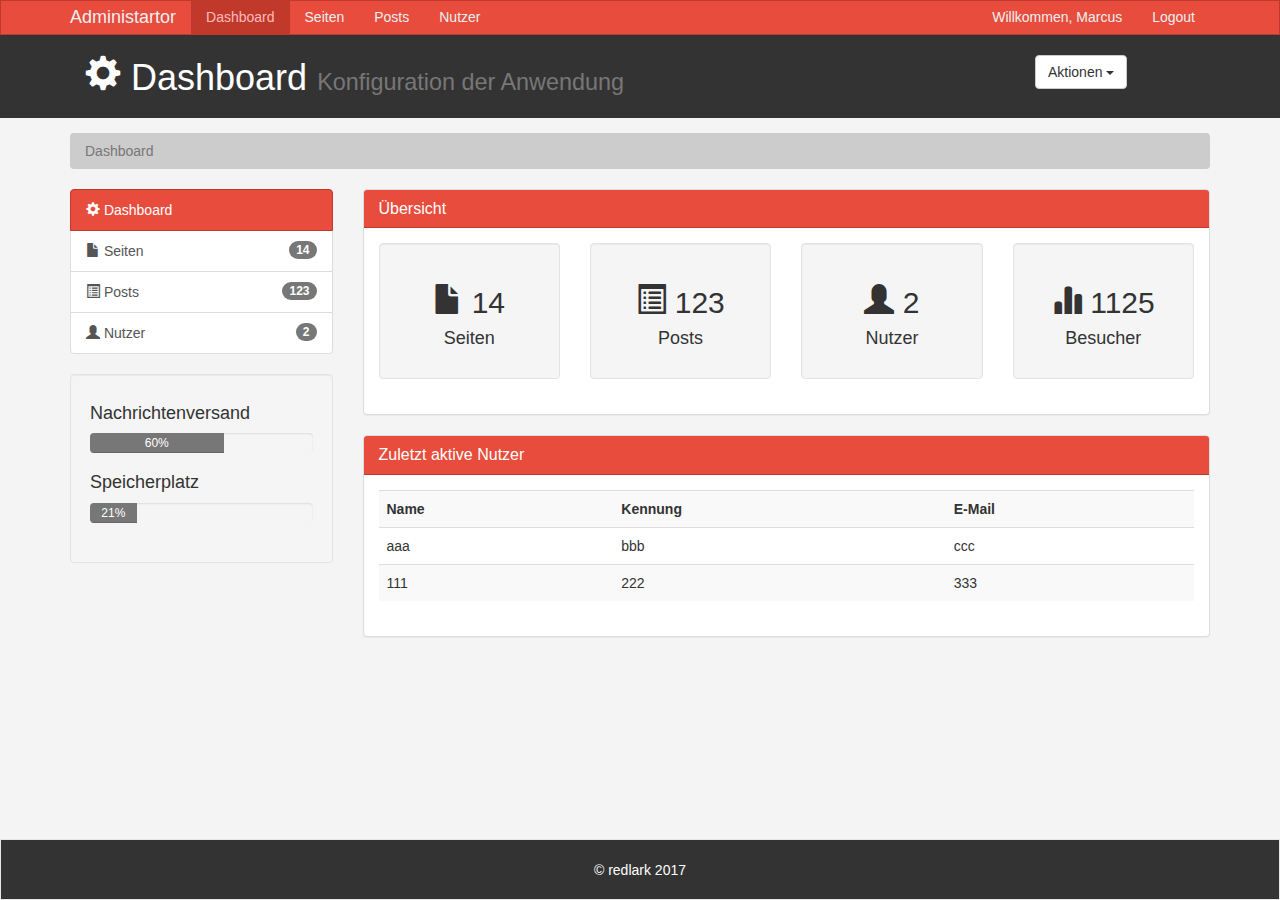
<file: index.html>
<!DOCTYPE html>
<html lang="en">
  <head>
    <meta charset="utf-8">
    <meta http-equiv="X-UA-Compatible" content="IE=edge">
    <meta name="viewport" content="width=device-width, initial-scale=1">
    <!-- The above 3 meta tags *must* come first in the head; any other head content must come *after* these tags -->
    <meta name="description" content="">
    <meta name="author" content="">
    <link rel="icon" href="../../favicon.ico">

    <title>Konfigurator</title>

    <!-- Bootstrap core CSS -->
    <link href="css/bootstrap.min.css" rel="stylesheet">
    <!-- Custom styles for this template -->
    <link href="css/sticky-footer.css" rel="stylesheet">
    <link href="css/style.css" rel="stylesheet">

  </head>

  <body>

    <!-- Fixed navbar -->
    <nav class="navbar navbar-default">
      <div class="container">
        <div class="navbar-header">
          <button type="button" class="navbar-toggle collapsed" data-toggle="collapse" data-target="#navbar" aria-expanded="false" aria-controls="navbar">
            <span class="sr-only">Toggle navigation</span>
            <span class="icon-bar"></span>
            <span class="icon-bar"></span>
            <span class="icon-bar"></span>
          </button>
          <a class="navbar-brand" href="#">Administartor</a>
        </div>
        <div id="navbar" class="collapse navbar-collapse">
          <ul class="nav navbar-nav">
            <li class="active"><a href="pages.html">Dashboard</a></li>
            <li><a href="pages.html">Seiten</a></li>
            <li><a href="posts.html">Posts</a></li>
            <li><a href="users.html">Nutzer</a></li>
            <!--
            <li class="dropdown">
              <a href="#" class="dropdown-toggle" data-toggle="dropdown" role="button" aria-haspopup="true" aria-expanded="false">Dropdown <span class="caret"></span></a>
              <ul class="dropdown-menu">
                <li><a href="#">Action</a></li>
                <li><a href="#">Another action</a></li>
                <li><a href="#">Something else here</a></li>
                <li role="separator" class="divider"></li>
                <li class="dropdown-header">Nav header</li>
                <li><a href="#">Separated link</a></li>
                <li><a href="#">One more separated link</a></li>
              </ul>
            </li>
          -->
          </ul>
          <ul class="nav navbar-nav navbar-right">
            <li><a href="#">Willkommen, Marcus</a></li>
            <li><a href="login.html">Logout</a></li>
          </ul>
        </div><!--/.nav-collapse -->
      </div>
    </nav>

    <!-- Begin page content -->
    <header id="header">
      <div class="container">
        <div class="col-md-10">
          <h1><span class="glyphicon glyphicon-cog" aria-hidden="true"></span> Dashboard <small>Konfiguration der Anwendung</small></h1>
        </div>
        <div class="col-md-2">
          <div class="dropdown create">
            <button class="btn btn-default dropdown-toggle" type="button" id="dropdownMenu1" data-toggle="dropdown" aria-haspopup="true" aria-expanded="true">
              Aktionen
              <span class="caret"></span>
            </button>
            <ul class="dropdown-menu" aria-labelledby="dropdownMenu1">
              <li><a type="button" data-toggle="modal" data-target="#addPage">Seite hinzufügen</a></li>
              <li><a type="button" data-toggle="modal" data-target="#addPost">Post hinzufügen</a></li>
              <li><a type="button" data-toggle="modal" data-target="#addUser">Nutzer hinzufügen</a></li>
            </ul>
          </div>
        </div>
      </div>
    </header>

    <!-- Breadcrumb -->

    <section id="breadcrumb">
      <div class="container">
        <ol class="breadcrumb">
          <li class="active">Dashboard</li>
        </ol>
      </div>
    </section>

    <!-- Main container -->

    <section id="main">
      <div class="container">
        <div class="row">
          <div class="col-md-3">
            <div class="list-group">
              <a href="index.html" class="list-group-item active main-color-bg">
                <span class="glyphicon glyphicon-cog" aria-hidden="true"></span> Dashboard
              </a>
              <a href="pages.html" class="list-group-item"><span class="glyphicon glyphicon-file" aria-hidden="true"></span> Seiten <span class="badge">14</span></a>
              <a href="posts.html" class="list-group-item"><span class="glyphicon glyphicon-list-alt" aria-hidden="true"></span> Posts <span class="badge">123</span></a>
              <a href="users.html" class="list-group-item"><span class="glyphicon glyphicon-user" aria-hidden="true"></span> Nutzer <span class="badge">2</span></a>
            </div>

            <div class="well">
              <h4>Nachrichtenversand</h4>
              <div class="progress">
                <div class="progress-bar" role="progressbar" aria-valuenow="60" aria-valuemin="0" aria-valuemax="100" style="width: 60%;">
                  60%
                </div>
              </div>

              <h4>Speicherplatz</h4>
              <div class="progress">
                <div class="progress-bar" role="progressbar" aria-valuenow="21" aria-valuemin="0" aria-valuemax="100" style="width: 21%;">
                  21%
                </div>
              </div>
            </div>
          </div>
          <div class="col-md-9">

            <!-- Übersicht -->
            <div class="panel panel-default">
              <div class="panel-heading main-color-bg">
                <h3 class="panel-title">Übersicht</h3>
              </div>
              <div class="panel-body">
                <div class="row">
                  <div class="col-md-3">
                    <div class="well dash-box">
                      <h2><span class="glyphicon glyphicon-file" aria-hidden="true"></span> 14</h2>
                      <h4>Seiten</h4>
                    </div>
                  </div>
                  <div class="col-md-3">
                    <div class="well dash-box">
                      <h2><span class="glyphicon glyphicon-list-alt" aria-hidden="true"></span> 123</h2>
                      <h4>Posts</h4>
                    </div>
                  </div>
                  <div class="col-md-3">
                    <div class="well dash-box">
                      <h2><span class="glyphicon glyphicon-user" aria-hidden="true"></span> 2</h2>
                      <h4>Nutzer</h4>
                    </div>
                  </div>
                  <div class="col-md-3">
                    <div class="well dash-box">
                      <h2><span class="glyphicon glyphicon-stats" aria-hidden="true"></span> 1125</h2>
                      <h4>Besucher</h4>
                    </div>
                  </div>
                </div>
              </div>
            </div>

            <!-- Die letzten Nutzer -->
            <div class="panel panel-default">
              <div class="panel-heading main-color-bg">
                <h3 class="panel-title">Zuletzt aktive Nutzer</h3>
              </div>
              <div class="panel-body">
                <table class="table table-striped table-hover">
                  <tr>
                    <th>Name</th>
                    <th>Kennung</th>
                    <th>E-Mail</th>
                  </tr>
                  <tr>
                    <td>aaa</td>
                    <td>bbb</td>
                    <td>ccc</td>
                  </tr>
                  <tr>
                    <td>111</td>
                    <td>222</td>
                    <td>333</td>
                  </tr>
                </table>
              </div>
            </div>
          </div>
        </div>
      </div>
    </section>

    <footer class="footer">
      <div class="container">
        <p class="text-muted">&copy; redlark 2017</p>
      </div>
    </footer>

    <!-- Modale Fenster -->

    <!-- Seite hinzufügen -->
    <div class="modal fade" tabindex="-1" role="dialog" id="addPage">
      <div class="modal-dialog" role="document">
        <div class="modal-content">
          <form>
            <div class="modal-header">
              <button type="button" class="close" data-dismiss="modal" aria-label="Close"><span aria-hidden="true">&times;</span></button>
              <h4 class="modal-title">Seite hinzufügen</h4>
            </div>
            <div class="modal-body">
              <div class="form-group">
                <label>Titel</label>
                <input type="text" id="titel" name="titel" class="form-control" placeholder="Titel" />
              </div>
              <div class="form-group">
                <label>Zusammenfassung</label>
                <input type="text" id="zusammenfassung" name="zusammenfassung" class="form-control" placeholder="Zusammenfassung" />
              </div>
              <div class="form-group">
                <label>Inhalt</label>
                <textarea id="inhalt" name="inhalt" class="form-control"></textarea>
              </div>
              <div class="form-group">
                <label>Tags</label>
                <input type="text" id="tags" name="tags" class="form-control" placeholder="Tags" />
              </div>
              <div class="checkbox">
                <label>
                  <input type="checkbox" id="veroeffentlicht" name="veroeffentlicht"> veröffentlicht
                </label>
              </div>
            </div>
            <div class="modal-footer">
              <button type="button" class="btn btn-default" data-dismiss="modal">Close</button>
              <button type="submit" class="btn btn-primary">Save changes</button>
            </div>
          </form>
        </div>
      </div>
    </div>

    <!-- Bootstrap core JavaScript
    ================================================== -->
    <!-- Placed at the end of the document so the pages load faster -->
    <script src="https://ajax.googleapis.com/ajax/libs/jquery/1.12.4/jquery.min.js"></script>
    <script src="js/bootstrap.min.js"></script>
    <script src="https://cdn.ckeditor.com/4.6.2/standard/ckeditor.js"></script>
    <script>
      $(function() {
        CKEDITOR.replace('inhalt');
      });
    </script>
  </body>
</html>
</file>
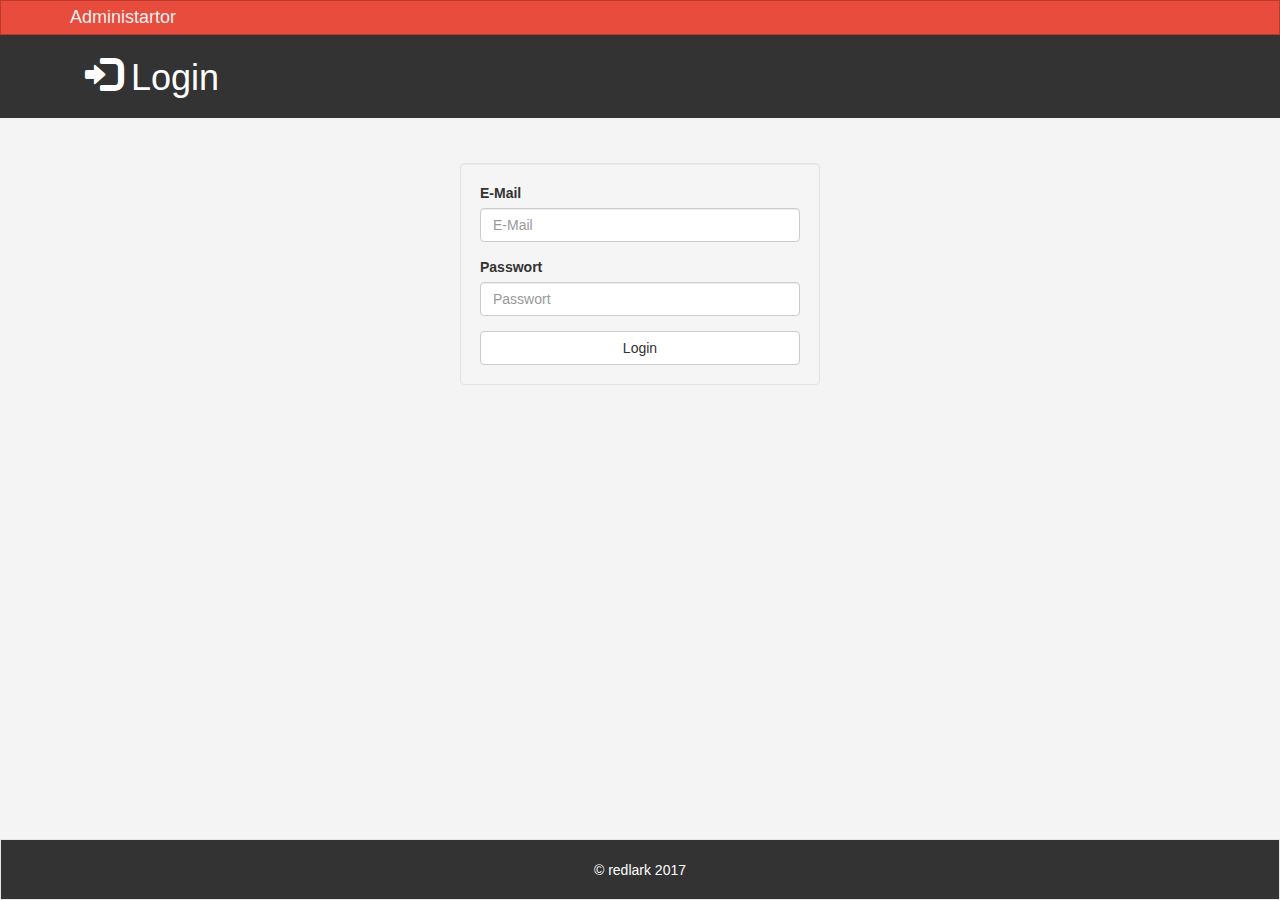
<file: login.html>
<!DOCTYPE html>
<html lang="en">
  <head>
    <meta charset="utf-8">
    <meta http-equiv="X-UA-Compatible" content="IE=edge">
    <meta name="viewport" content="width=device-width, initial-scale=1">
    <!-- The above 3 meta tags *must* come first in the head; any other head content must come *after* these tags -->
    <meta name="description" content="">
    <meta name="author" content="">
    <link rel="icon" href="../../favicon.ico">

    <title>Konfigurator</title>

    <!-- Bootstrap core CSS -->
    <link href="css/bootstrap.min.css" rel="stylesheet">
    <!-- Custom styles for this template -->
    <link href="css/sticky-footer.css" rel="stylesheet">
    <link href="css/style.css" rel="stylesheet">

  </head>

  <body>

    <!-- Fixed navbar -->
    <nav class="navbar navbar-default">
      <div class="container">
        <div class="navbar-header">
          <button type="button" class="navbar-toggle collapsed" data-toggle="collapse" data-target="#navbar" aria-expanded="false" aria-controls="navbar">
            <span class="sr-only">Toggle navigation</span>
            <span class="icon-bar"></span>
            <span class="icon-bar"></span>
            <span class="icon-bar"></span>
          </button>
          <a class="navbar-brand" href="#">Administartor</a>
        </div>

      </div>
    </nav>

    <!-- Begin page content -->
    <header id="header">
      <div class="container">
        <div class="col-md-12">
          <h1><span class="glyphicon glyphicon-log-in" aria-hidden="true"></span> Login</h1>
        </div>
      </div>
    </header>

    <!-- Main container -->

    <section id="main">
      <div class="container">
        <div class="row">

          <div class="col-md-4 col-md-offset-4">
            <form id="login" method="post" action="index.html" class="well">
              <div class="form-group">
                <label>E-Mail</label>
                <input type="text" id="mail" name="mail" class="form-control" placeholder="E-Mail" />
              </div>
              <div class="form-group">
                <label>Passwort</label>
                <input type="password" id="pass" name="pss" class="form-control" placeholder="Passwort" />
              </div>
              <button type="submit" class="btn btn-default btn-block">Login</button>
            </form>


          </div>
        </div>
      </div>
    </section>

    <footer class="footer">
      <div class="container">
        <p class="text-muted">&copy; redlark 2017</p>
      </div>
    </footer>

    <!-- Bootstrap core JavaScript
    ================================================== -->
    <!-- Placed at the end of the document so the pages load faster -->
    <script src="https://ajax.googleapis.com/ajax/libs/jquery/1.12.4/jquery.min.js"></script>
    <script src="js/bootstrap.min.js"></script>
    <script>
      $(function() {

      });
    </script>
  </body>
</html>
</file>
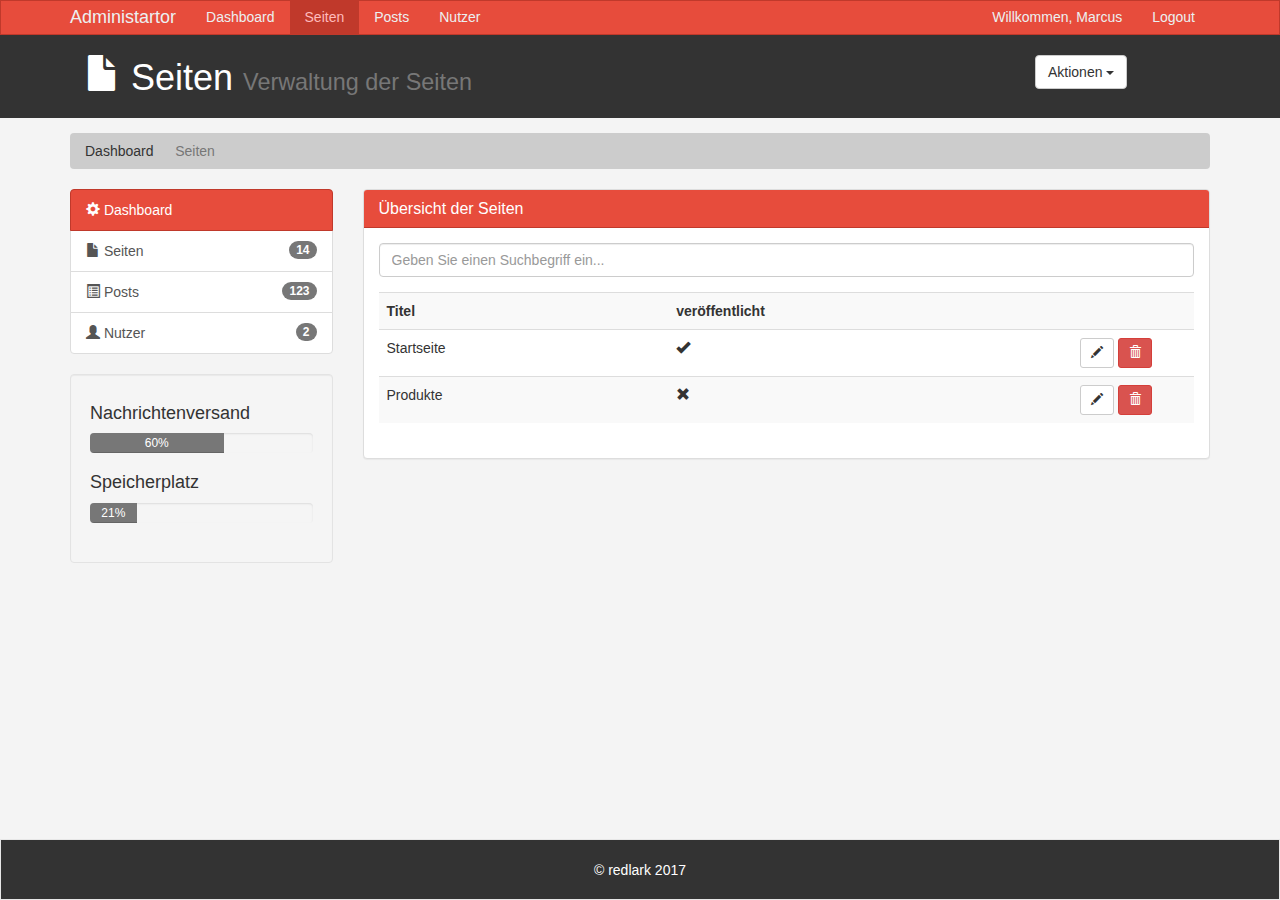
<file: pages.html>
<!DOCTYPE html>
<html lang="en">
  <head>
    <meta charset="utf-8">
    <meta http-equiv="X-UA-Compatible" content="IE=edge">
    <meta name="viewport" content="width=device-width, initial-scale=1">
    <!-- The above 3 meta tags *must* come first in the head; any other head content must come *after* these tags -->
    <meta name="description" content="">
    <meta name="author" content="">
    <link rel="icon" href="../../favicon.ico">

    <title>Konfigurator</title>

    <!-- Bootstrap core CSS -->
    <link href="css/bootstrap.min.css" rel="stylesheet">
    <!-- Custom styles for this template -->
    <link href="css/sticky-footer.css" rel="stylesheet">
    <link href="css/style.css" rel="stylesheet">

  </head>

  <body>

    <!-- Fixed navbar -->
    <nav class="navbar navbar-default">
      <div class="container">
        <div class="navbar-header">
          <button type="button" class="navbar-toggle collapsed" data-toggle="collapse" data-target="#navbar" aria-expanded="false" aria-controls="navbar">
            <span class="sr-only">Toggle navigation</span>
            <span class="icon-bar"></span>
            <span class="icon-bar"></span>
            <span class="icon-bar"></span>
          </button>
          <a class="navbar-brand" href="#">Administartor</a>
        </div>
        <div id="navbar" class="collapse navbar-collapse">
          <ul class="nav navbar-nav">
            <li><a href="index.html">Dashboard</a></li>
            <li class="active"><a href="pages.html">Seiten</a></li>
            <li><a href="posts.html">Posts</a></li>
            <li><a href="users.html">Nutzer</a></li>
            <!--
            <li class="dropdown">
              <a href="#" class="dropdown-toggle" data-toggle="dropdown" role="button" aria-haspopup="true" aria-expanded="false">Dropdown <span class="caret"></span></a>
              <ul class="dropdown-menu">
                <li><a href="#">Action</a></li>
                <li><a href="#">Another action</a></li>
                <li><a href="#">Something else here</a></li>
                <li role="separator" class="divider"></li>
                <li class="dropdown-header">Nav header</li>
                <li><a href="#">Separated link</a></li>
                <li><a href="#">One more separated link</a></li>
              </ul>
            </li>
          -->
          </ul>
          <ul class="nav navbar-nav navbar-right">
            <li><a href="#">Willkommen, Marcus</a></li>
            <li><a href="login.html">Logout</a></li>
          </ul>
        </div><!--/.nav-collapse -->
      </div>
    </nav>

    <!-- Begin page content -->
    <header id="header">
      <div class="container">
        <div class="col-md-10">
          <h1><span class="glyphicon glyphicon-file" aria-hidden="true"></span> Seiten <small>Verwaltung der Seiten</small></h1>
        </div>
        <div class="col-md-2">
          <div class="dropdown create">
            <button class="btn btn-default dropdown-toggle" type="button" id="dropdownMenu1" data-toggle="dropdown" aria-haspopup="true" aria-expanded="true">
              Aktionen
              <span class="caret"></span>
            </button>
            <ul class="dropdown-menu" aria-labelledby="dropdownMenu1">
              <li><a type="button" data-toggle="modal" data-target="#addPage">Seite hinzufügen</a></li>
              <li><a type="button" data-toggle="modal" data-target="#addPost">Post hinzufügen</a></li>
              <li><a type="button" data-toggle="modal" data-target="#addUser">Nutzer hinzufügen</a></li>
            </ul>
          </div>
        </div>
      </div>
    </header>

    <!-- Breadcrumb -->

    <section id="breadcrumb">
      <div class="container">
        <ol class="breadcrumb">
          <li><a href="index.html">Dashboard</a></li>
          <li class="active">Seiten</li>
        </ol>
      </div>
    </section>

    <!-- Main container -->

    <section id="main">
      <div class="container">
        <div class="row">
          <div class="col-md-3">
            <div class="list-group">
              <a href="index.html" class="list-group-item active main-color-bg">
                <span class="glyphicon glyphicon-cog" aria-hidden="true"></span> Dashboard
              </a>
              <a href="pages.html" class="list-group-item"><span class="glyphicon glyphicon-file" aria-hidden="true"></span> Seiten <span class="badge">14</span></a>
              <a href="posts.html" class="list-group-item"><span class="glyphicon glyphicon-list-alt" aria-hidden="true"></span> Posts <span class="badge">123</span></a>
              <a href="users.html" class="list-group-item"><span class="glyphicon glyphicon-user" aria-hidden="true"></span> Nutzer <span class="badge">2</span></a>
            </div>

            <div class="well">
              <h4>Nachrichtenversand</h4>
              <div class="progress">
                <div class="progress-bar" role="progressbar" aria-valuenow="60" aria-valuemin="0" aria-valuemax="100" style="width: 60%;">
                  60%
                </div>
              </div>

              <h4>Speicherplatz</h4>
              <div class="progress">
                <div class="progress-bar" role="progressbar" aria-valuenow="21" aria-valuemin="0" aria-valuemax="100" style="width: 21%;">
                  21%
                </div>
              </div>
            </div>
          </div>
          <div class="col-md-9">

            <!-- Übersicht -->
            <div class="panel panel-default">
              <div class="panel-heading main-color-bg">
                <h3 class="panel-title">Übersicht der Seiten</h3>
              </div>
              <div class="panel-body">
                <div class="row suchfilter">
                  <div class="col-md-12">
                    <input type="text" class="form-control" id="suchstring" name="suchstring" placeholder="Geben Sie einen Suchbegriff ein..." />
                  </div>
                </div>
                <table class="table table-striped table-hover">
                  <tr>
                    <th>Titel</th>
                    <th>veröffentlicht</th>
                    <th></th>
                  </tr>
                  <tr>
                    <td>Startseite</td>
                    <td><span class="glyphicon glyphicon-ok" aria-hidden="true"></span></td>
                    <td class="table-edit-col">
                      <a type="button" class="btn btn-default btn-sm" data-toggle="modal" data-target="#addPage"><span class="glyphicon glyphicon-pencil" aria-hidden="true"></a>
                      <a type="button" class="btn btn-danger btn-sm"><span class="glyphicon glyphicon-trash" aria-hidden="true"></a>
                    </td>
                  </tr>
                  <tr>
                    <td>Produkte</td>
                    <td><span class="glyphicon glyphicon-remove" aria-hidden="true"></span></td>
                    <td class="table-edit-col">
                      <a type="button" class="btn btn-default btn-sm" data-toggle="modal" data-target="#addPage"><span class="glyphicon glyphicon-pencil" aria-hidden="true"></a>
                      <a type="button" class="btn btn-danger btn-sm"><span class="glyphicon glyphicon-trash" aria-hidden="true"></a>
                    </td>
                  </tr>
                </table>
              </div>
            </div>



          </div>
        </div>
      </div>
    </section>

    <footer class="footer">
      <div class="container">
        <p class="text-muted">&copy; redlark 2017</p>
      </div>
    </footer>

    <!-- Modale Fenster -->

    <!-- Seite hinzufügen -->
    <div class="modal fade" tabindex="-1" role="dialog" id="addPage">
      <div class="modal-dialog" role="document">
        <div class="modal-content">
          <form>
            <div class="modal-header">
              <button type="button" class="close" data-dismiss="modal" aria-label="Close"><span aria-hidden="true">&times;</span></button>
              <h4 class="modal-title">Seite hinzufügen</h4>
            </div>
            <div class="modal-body">
              <div class="form-group">
                <label>Titel</label>
                <input type="text" id="titel" name="titel" class="form-control" placeholder="Titel" />
              </div>
              <div class="form-group">
                <label>Zusammenfassung</label>
                <input type="text" id="zusammenfassung" name="zusammenfassung" class="form-control" placeholder="Zusammenfassung" />
              </div>
              <div class="form-group">
                <label>Inhalt</label>
                <textarea id="inhalt" name="inhalt" class="form-control"></textarea>
              </div>
              <div class="form-group">
                <label>Tags</label>
                <input type="text" id="tags" name="tags" class="form-control" placeholder="Tags" />
              </div>
              <div class="checkbox">
                <label>
                  <input type="checkbox" id="veroeffentlicht" name="veroeffentlicht"> veröffentlicht
                </label>
              </div>
            </div>
            <div class="modal-footer">
              <button type="button" class="btn btn-default" data-dismiss="modal">Close</button>
              <button type="submit" class="btn btn-primary">Save changes</button>
            </div>
          </form>
        </div>
      </div>
    </div>

    <!-- Bootstrap core JavaScript
    ================================================== -->
    <!-- Placed at the end of the document so the pages load faster -->
    <script src="https://ajax.googleapis.com/ajax/libs/jquery/1.12.4/jquery.min.js"></script>
    <script src="js/bootstrap.min.js"></script>
    <script src="https://cdn.ckeditor.com/4.6.2/standard/ckeditor.js"></script>
    <script>
      $(function() {
        CKEDITOR.replace('inhalt');
      });
    </script>
  </body>
</html>
</file>
<file: css/sticky-footer.css>
/* Sticky footer styles
-------------------------------------------------- */
html {
  position: relative;
  min-height: 100%;
}
body {
  /* Margin bottom by footer height */
  margin-bottom: 60px;
}
.footer {
  position: absolute;
  bottom: 0;
  width: 100%;
  /* Set the fixed height of the footer here */
  height: 61px;
  background-color: #f8f8f8;
  border: 1px solid transparent;
  border-color: #e7e7e7;
}


/* Custom page CSS
-------------------------------------------------- */
/* Not required for template or sticky footer method. */

body > .container {
  padding: 60px 15px 0;
}
.container .text-muted {
  margin: 20px 0;
}

.footer > .container {
  padding-right: 15px;
  padding-left: 15px;
}

code {
  font-size: 80%;
}
</file>
<file: css/style.css>
body {
  background: #f4f4f4;
}

.navbar {
  min-height: 33px !important;
  margin-bottom: 0;
  border-radius: 0;
}

.navbar-nav > li > a, .navbar-brand {
  padding-top: 6px !important;
  padding-bottom: : 0 !important;
  height: 33px;
}


.navbar-default {
  background-color: #e74c3c;
  border-color: #c0392b;
}
.navbar-default .navbar-brand {
  color: #ecf0f1;
}
.navbar-default .navbar-brand:hover,
.navbar-default .navbar-brand:focus {
  color: #ffbbbc;
}
.navbar-default .navbar-text {
  color: #ecf0f1;
}
.navbar-default .navbar-nav > li > a {
  color: #ecf0f1;
}
.navbar-default .navbar-nav > li > a:hover,
.navbar-default .navbar-nav > li > a:focus {
  color: #ffbbbc;
}
.navbar-default .navbar-nav > .active > a,
.navbar-default .navbar-nav > .active > a:hover,
.navbar-default .navbar-nav > .active > a:focus {
  color: #ffbbbc;
  background-color: #c0392b;
}
.navbar-default .navbar-nav > .open > a,
.navbar-default .navbar-nav > .open > a:hover,
.navbar-default .navbar-nav > .open > a:focus {
  color: #ffbbbc;
  background-color: #c0392b;
}
.navbar-default .navbar-toggle {
  border-color: #c0392b;
}
.navbar-default .navbar-toggle:hover,
.navbar-default .navbar-toggle:focus {
  background-color: #c0392b;
}
.navbar-default .navbar-toggle .icon-bar {
  background-color: #ecf0f1;
}
.navbar-default .navbar-collapse,
.navbar-default .navbar-form {
  border-color: #ecf0f1;
}
.navbar-default .navbar-link {
  color: #ecf0f1;
}
.navbar-default .navbar-link:hover {
  color: #ffbbbc;
}

.main-color-bg {
  background-color: #e74c3c !important;
  border-color: #c0392b !important;
  color: #ffffff !important;
}

/* Header */

#header {
  background: #333333;
  color: #ffffff;
  padding-bottom: 10px;
  margin-bottom: 15px;
}

#header .create {
  padding-top: 20px;
}

/* Breadcrumb */
.breadcrumb {
  background: #cccccc;
  color: #333333;
}

.breadcrumb a {
  color: #333333;
}

/* Progress bar */
.progress-bar {
  background: #777777;
  color: #ffffff;
}

.dash-box {
  text-align: center;
}

/* Footer */
.footer {
  background: #333333;
  text-align: center;
}

.footer .container .text-muted {
  color: #ffffff !important;
}

/* Suchfilter */
.suchfilter {
  margin-bottom: 15px;
}

/* Spalte mit Schaltflächen fürs Editieren */
.table-edit-col {
  width: 15%;
}

/* Login */
#login {
  margin-top: 30px;
}









@media (max-width: 767px) {
  .navbar-default .navbar-nav .open .dropdown-menu > li > a {
    color: #ecf0f1;
  }
  .navbar-default .navbar-nav .open .dropdown-menu > li > a:hover,
  .navbar-default .navbar-nav .open .dropdown-menu > li > a:focus {
    color: #ffbbbc;
  }
  .navbar-default .navbar-nav .open .dropdown-menu > .active > a,
  .navbar-default .navbar-nav .open .dropdown-menu > .active > a:hover,
  .navbar-default .navbar-nav .open .dropdown-menu > .active > a:focus {
    color: #ffbbbc;
    background-color: #c0392b;
  }
}
</file>
